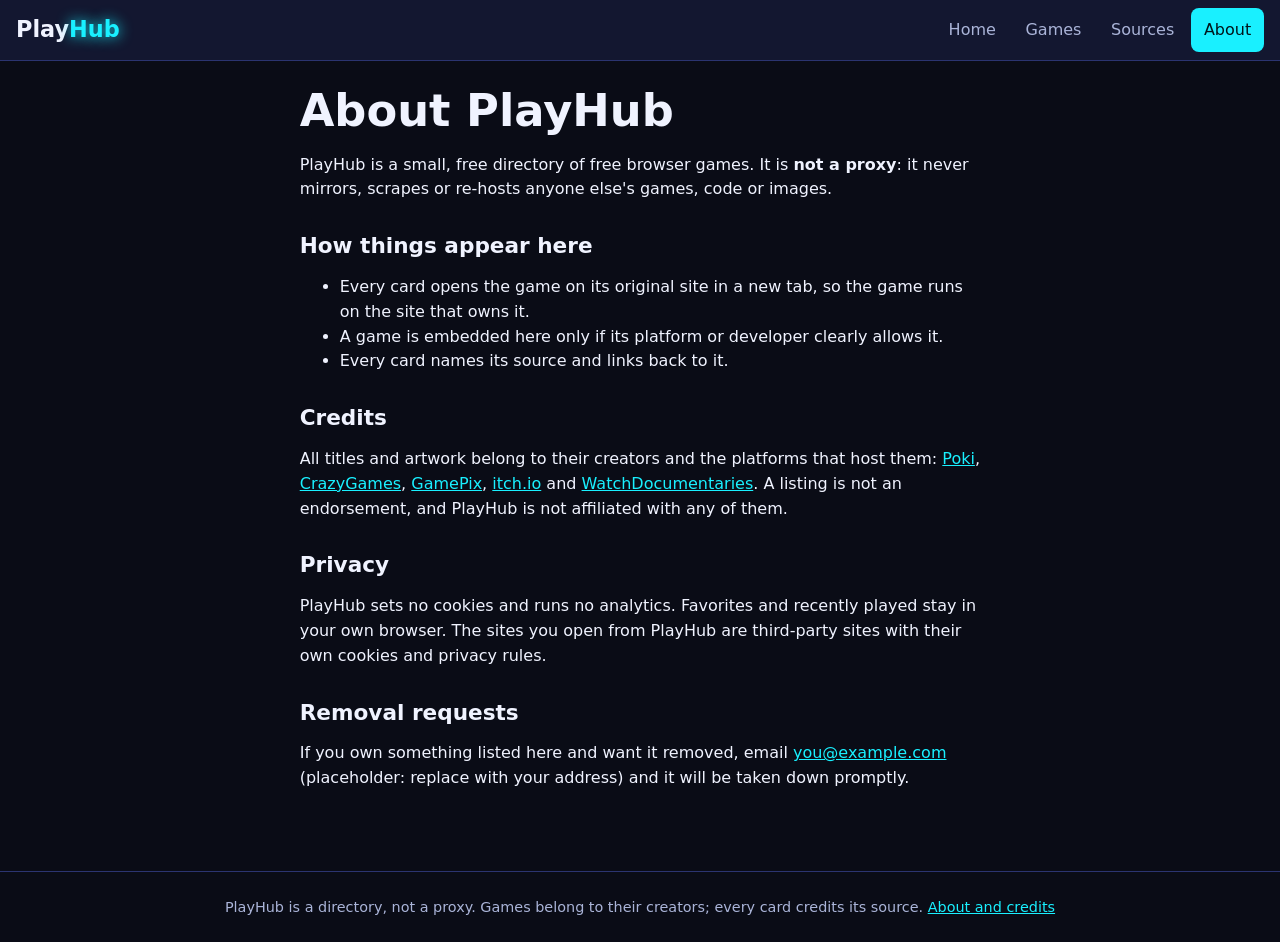
<file: files/about.html>
<!doctype html>
<html lang="en">
<head>
<meta charset="utf-8">
<meta name="viewport" content="width=device-width,initial-scale=1">
<meta name="theme-color" content="#0a0c16">
<link rel="icon" href="favicon.svg" type="image/svg+xml">
<link rel="stylesheet" href="style.css">
<script src="app.js" defer></script>
<title>About and credits | PlayHub</title>
<meta name="description" content="PlayHub is a link directory, not a proxy. Learn how games are linked, credited and removed on request.">
<meta property="og:type" content="website">
<meta property="og:site_name" content="PlayHub">
<meta property="og:title" content="About and credits | PlayHub">
<meta property="og:description" content="PlayHub is a link directory, not a proxy. Learn how games are linked, credited and removed on request.">
<meta property="og:image" content="https://YOUR-SITE.pages.dev/og.png">
</head>
<body>
<main class="wrap prose">
<h1>About PlayHub</h1>
<p>PlayHub is a small, free directory of free browser games. It is <strong>not a proxy</strong>: it never mirrors, scrapes or re-hosts anyone else's games, code or images.</p>
<h2>How things appear here</h2>
<ul>
<li>Every card opens the game on its original site in a new tab, so the game runs on the site that owns it.</li>
<li>A game is embedded here only if its platform or developer clearly allows it.</li>
<li>Every card names its source and links back to it.</li>
</ul>
<h2>Credits</h2>
<p>All titles and artwork belong to their creators and the platforms that host them: <a href="https://poki.com/" target="_blank" rel="noopener noreferrer">Poki</a>, <a href="https://www.crazygames.com/" target="_blank" rel="noopener noreferrer">CrazyGames</a>, <a href="https://www.gamepix.com/" target="_blank" rel="noopener noreferrer">GamePix</a>, <a href="https://itch.io/" target="_blank" rel="noopener noreferrer">itch.io</a> and <a href="https://watchdocumentaries.com/games" target="_blank" rel="noopener noreferrer">WatchDocumentaries</a>. A listing is not an endorsement, and PlayHub is not affiliated with any of them.</p>
<h2>Privacy</h2>
<p>PlayHub sets no cookies and runs no analytics. Favorites and recently played stay in your own browser. The sites you open from PlayHub are third-party sites with their own cookies and privacy rules.</p>
<h2>Removal requests</h2>
<p>If you own something listed here and want it removed, email <a href="mailto:you@example.com">you@example.com</a> (placeholder: replace with your address) and it will be taken down promptly.</p>
</main>
</body>
</html>
</file>
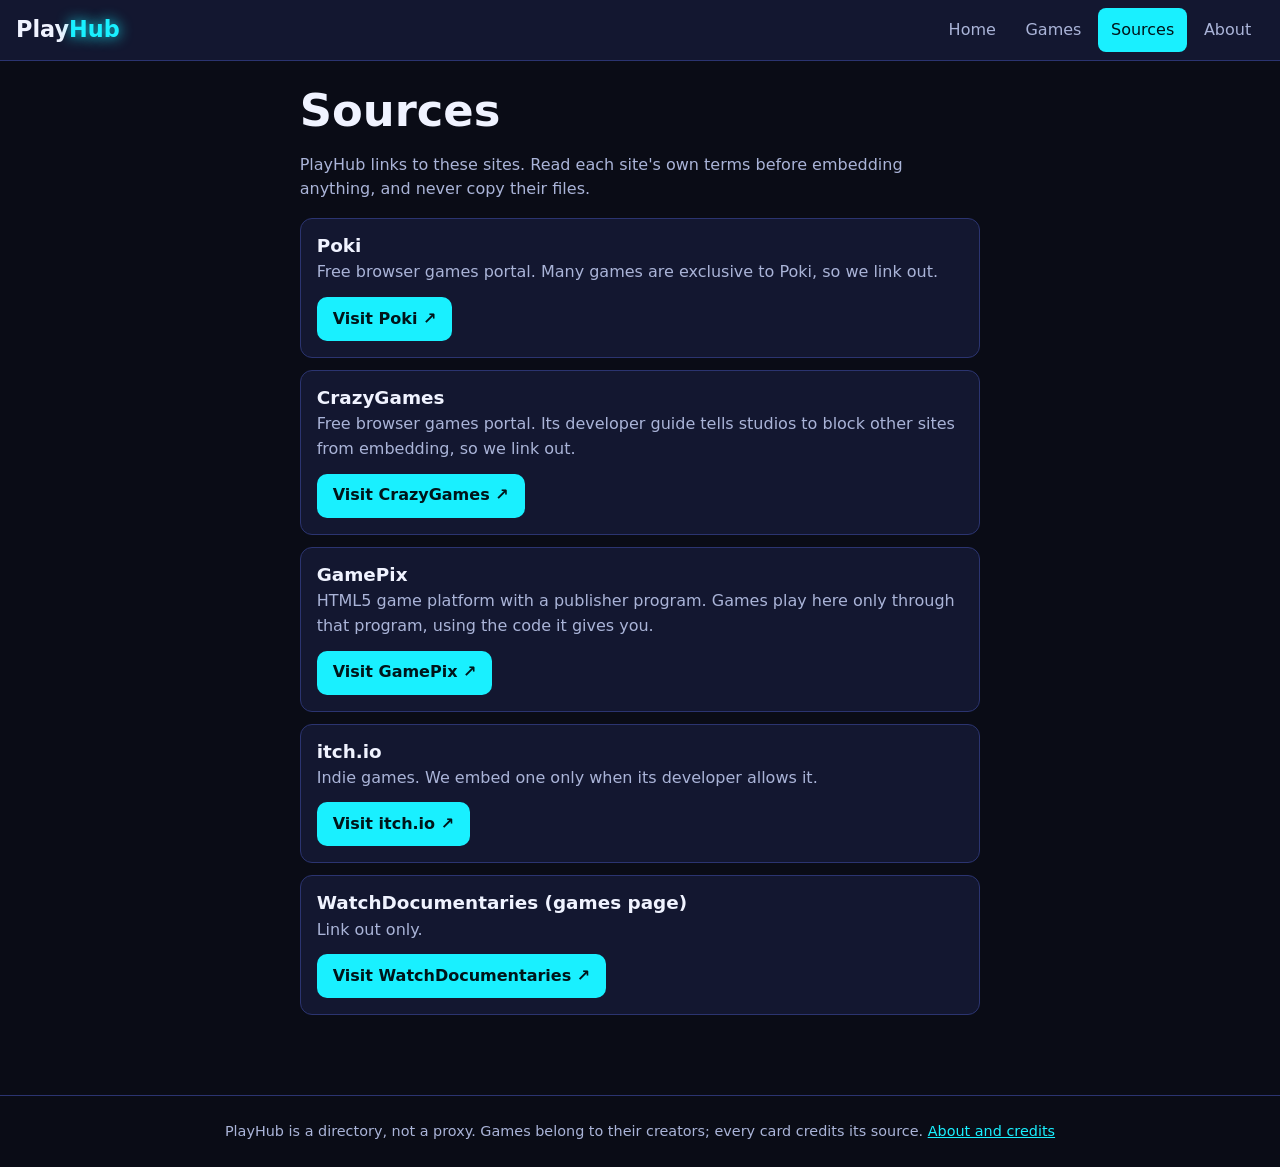
<file: files/sources.html>
<!doctype html>
<html lang="en">
<head>
<meta charset="utf-8">
<meta name="viewport" content="width=device-width,initial-scale=1">
<meta name="theme-color" content="#0a0c16">
<link rel="icon" href="favicon.svg" type="image/svg+xml">
<link rel="stylesheet" href="style.css">
<script src="app.js" defer></script>
<title>Sources | PlayHub</title>
<meta name="description" content="Where PlayHub's games come from: Poki, CrazyGames, GamePix, itch.io and WatchDocumentaries.">
<meta property="og:type" content="website">
<meta property="og:site_name" content="PlayHub">
<meta property="og:title" content="Sources | PlayHub">
<meta property="og:description" content="Where PlayHub's games come from: Poki, CrazyGames, GamePix, itch.io and WatchDocumentaries.">
<meta property="og:image" content="https://YOUR-SITE.pages.dev/og.png">
</head>
<body>
<main class="wrap prose">
<h1>Sources</h1>
<p class="mute">PlayHub links to these sites. Read each site's own terms before embedding anything, and never copy their files.</p>
<ul class="list">
<li><h2>Poki</h2><p>Free browser games portal. Many games are exclusive to Poki, so we link out.</p><a class="btn" href="https://poki.com/" target="_blank" rel="noopener noreferrer">Visit Poki ↗</a></li>
<li><h2>CrazyGames</h2><p>Free browser games portal. Its developer guide tells studios to block other sites from embedding, so we link out.</p><a class="btn" href="https://www.crazygames.com/" target="_blank" rel="noopener noreferrer">Visit CrazyGames ↗</a></li>
<li><h2>GamePix</h2><p>HTML5 game platform with a publisher program. Games play here only through that program, using the code it gives you.</p><a class="btn" href="https://www.gamepix.com/" target="_blank" rel="noopener noreferrer">Visit GamePix ↗</a></li>
<li><h2>itch.io</h2><p>Indie games. We embed one only when its developer allows it.</p><a class="btn" href="https://itch.io/" target="_blank" rel="noopener noreferrer">Visit itch.io ↗</a></li>
<li><h2>WatchDocumentaries (games page)</h2><p>Link out only.</p><a class="btn" href="https://watchdocumentaries.com/games" target="_blank" rel="noopener noreferrer">Visit WatchDocumentaries ↗</a></li>
</ul>
</main>
</body>
</html>
</file>
<file: files/style.css>
:root{--bg:#0a0c16;--panel:#131730;--line:#2b3470;--text:#f0f3ff;--mute:#aab4d8;--neon:#19f0ff;--pink:#ff4fd8}
*{box-sizing:border-box}
[hidden]{display:none!important}
body{margin:0;background:var(--bg);color:var(--text);font:16px/1.55 system-ui,-apple-system,"Segoe UI",Roboto,sans-serif}
a{color:var(--neon)}
button,input{font:inherit}
img{max-width:100%;height:auto}
:focus-visible{outline:3px solid var(--pink);outline-offset:2px}
.wrap{max-width:1100px;margin:0 auto;padding:1rem}
h1,h2,h3,.logo{font-family:"Trebuchet MS",ui-rounded,system-ui,sans-serif;line-height:1.15}
h1{font-size:clamp(1.7rem,6vw,2.8rem);margin:.5rem 0 .75rem}
h2{font-size:1.35rem;margin:2rem 0 .75rem}
.mute{color:var(--mute)}
.prose{max-width:70ch}

/* header + footer (injected by app.js) */
.hd{top:0;z-index:5;display:flex;flex-wrap:wrap;align-items:center;justify-content:space-between;gap:.25rem .75rem;min-height:56px;padding:.5rem 1rem;background:var(--panel);border-bottom:1px solid var(--line)}
.logo{font-size:1.4rem;font-weight:800;color:var(--text);text-decoration:none}
.logo b{color:var(--neon);text-shadow:0 0 14px var(--neon)}
.hd nav{display:flex;flex-wrap:wrap;gap:.1rem}
.hd nav a{padding:.6rem .55rem;border-radius:8px;color:var(--mute);font-size:.95rem;text-decoration:none}
.hd nav a:hover,.hd nav a[aria-current]{background:var(--neon);color:#00151a}
@media(min-width:640px){.hd{position:sticky}.hd nav{gap:.25rem}.hd nav a{padding:.6rem .8rem;font-size:1rem}}
@media(max-width:380px){.hd nav a{padding:.6rem .4rem;font-size:.9rem}}
.ft{margin-top:3rem;padding:1.5rem 1rem;border-top:1px solid var(--line);color:var(--mute);font-size:.9rem;text-align:center}

/* search, buttons, chips */
.hero{padding:2rem 0 .5rem}
.hero p{max-width:60ch;color:var(--mute)}
.sf{display:flex;flex-wrap:wrap;gap:.5rem}
input[type=search]{flex:1 1 220px;max-width:460px;padding:.75rem 1rem;border:2px solid var(--line);border-radius:12px;background:var(--panel);color:var(--text)}
input[type=search]:focus{border-color:var(--neon);box-shadow:0 0 16px #19f0ff66;outline:0}
.btn{display:inline-block;padding:.6rem 1rem;border:0;border-radius:10px;background:var(--neon);color:#00151a;font-weight:700;text-decoration:none;text-align:center;cursor:pointer}
.btn:hover{box-shadow:0 0 16px #19f0ff99}
.chips{display:flex;gap:.5rem;overflow-x:auto;padding:.6rem 0}
.chip{flex:none;padding:.6rem 1rem;border:1px solid var(--line);border-radius:999px;background:var(--panel);color:var(--text);cursor:pointer}
.chip[aria-pressed=true]{background:var(--pink);border-color:var(--pink);color:#1b0015;font-weight:700}

/* cards */
.grid{display:grid;gap:1rem;grid-template-columns:repeat(auto-fill,minmax(150px,1fr))}
@media(min-width:640px){.grid{grid-template-columns:repeat(auto-fill,minmax(230px,1fr))}}
.card{position:relative;display:flex;flex-direction:column;overflow:hidden;background:var(--panel);border:1px solid var(--line);border-radius:14px}
.card:hover{border-color:var(--neon);box-shadow:0 0 18px #19f0ff44}
.card img,.ph{display:block;width:100%;aspect-ratio:16/9;object-fit:cover;background:linear-gradient(135deg,#1a2160,#4a1459)}
.ph{display:grid;place-items:center;font-size:2rem}
.cb{display:flex;flex:1;flex-direction:column;gap:.3rem;padding:.75rem}
.cb h3{margin:0;font-size:1rem}
.cb p{margin:0}
.tag{color:var(--pink);font-size:.82rem;font-weight:700}
.desc{color:var(--mute);font-size:.9rem}
.src{color:var(--mute);font-size:.82rem}
.src a{position:relative;z-index:2}
.card .btn::after{content:"";position:absolute;top:0;right:0;bottom:0;left:0}
.row{display:flex;gap:.5rem;margin-top:auto;padding-top:.5rem}
.row .btn{flex:1;padding:.6rem .4rem;font-size:.9rem}
.fav{z-index:2;position:absolute;top:.5rem;right:.5rem;width:44px;height:44px;border:1px solid var(--line);border-radius:50%;background:#0a0c16cc;color:var(--neon);font-size:1.25rem;cursor:pointer}
.fav[aria-pressed=true]{color:var(--pink);border-color:var(--pink)}
.msg{grid-column:1/-1;padding:1rem;border:1px dashed var(--line);border-radius:10px;color:var(--mute)}

/* sources page */
.list{display:grid;gap:.75rem;padding:0;list-style:none}
.list li{padding:1rem;background:var(--panel);border:1px solid var(--line);border-radius:12px}
.list h2{margin:0 0 .25rem;font-size:1.15rem}
.list p{margin:.25rem 0 .75rem;color:var(--mute)}

/* player */
dialog{width:min(960px,96vw);max-height:96vh;max-height:96dvh;padding:.6rem;border:1px solid var(--neon);border-radius:14px;background:var(--panel);color:var(--text);box-shadow:0 0 30px #19f0ff55}
dialog::backdrop{background:#000c}
.plh{display:flex;flex-wrap:wrap;align-items:center;gap:.5rem;margin-bottom:.5rem}
.plh .btn{flex:1;padding:.5rem .6rem;font-size:.9rem}
.plh strong{flex:1 1 100%;min-width:0;overflow:hidden;text-overflow:ellipsis;white-space:nowrap}
.plb{aspect-ratio:16/9;overflow:hidden;border-radius:8px;background:#000}
.plb iframe{width:100%;height:100%;border:0}
.plb:fullscreen{aspect-ratio:auto;border-radius:0}
.plb:-webkit-full-screen{aspect-ratio:auto;border-radius:0}
dialog.max{width:100vw;max-width:none;height:100vh;height:100dvh;max-height:none;margin:0;border-radius:0}
dialog.max .plb{height:calc(100vh - 4rem);height:calc(100dvh - 4rem);aspect-ratio:auto}
</file>
